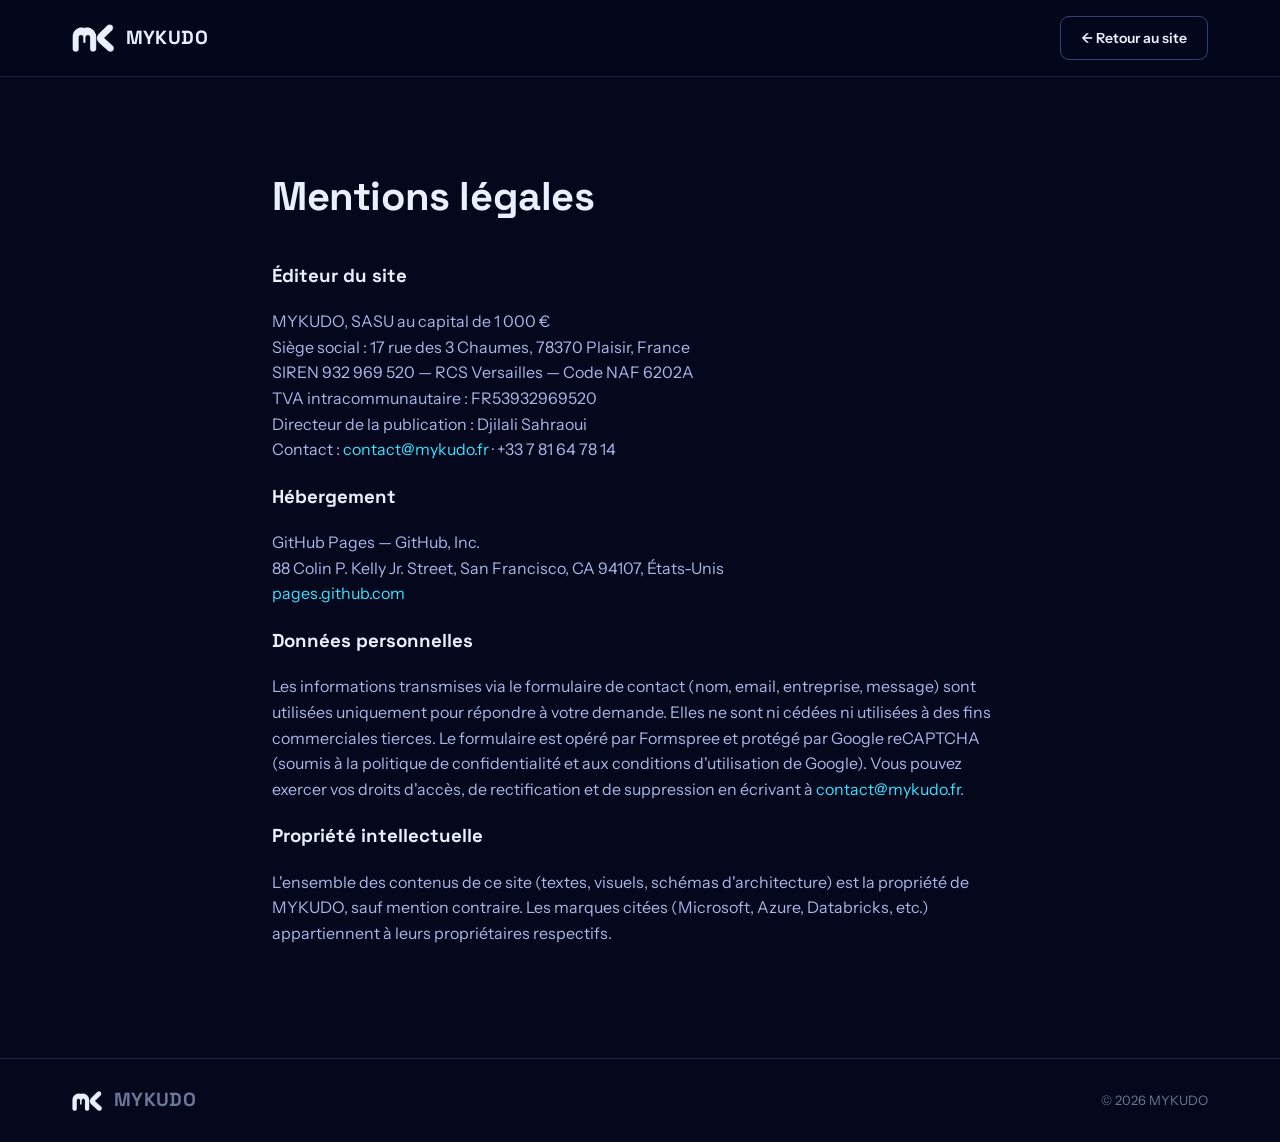
<file: mentions-legales.html>
<!DOCTYPE html>
<html lang="fr">
<head>
    <meta charset="UTF-8">
    <meta name="viewport" content="width=device-width, initial-scale=1.0">
    <title>Mentions légales — MYKUDO</title>
    <meta name="robots" content="noindex, follow">
    <link rel="icon" type="image/x-icon" href="favicon.ico">
    <link rel="preconnect" href="https://fonts.googleapis.com">
    <link rel="preconnect" href="https://fonts.gstatic.com" crossorigin>
    <link href="https://fonts.googleapis.com/css2?family=Space+Grotesk:wght@600;700&family=Instrument+Sans:wght@400;500&display=swap" rel="stylesheet">
    <link rel="stylesheet" href="css/style.css">
</head>
<body>
    <nav class="navbar">
        <div class="container nav-inner">
            <a href="index.html" class="brand">
                <img src="img/logo-mk-clair.png" alt="MYKUDO" class="brand-logo">
                <span class="brand-name">MYKUDO</span>
            </a>
            <a href="index.html" class="btn btn-ghost btn-nav">← Retour au site</a>
        </div>
    </nav>
    <section class="section">
        <div class="container" style="max-width: 800px;">
            <h1 class="section-title" style="margin-bottom: 40px;">Mentions légales</h1>

            <h3>Éditeur du site</h3>
            <p style="color: var(--text-soft);">
                MYKUDO, SASU au capital de 1 000 €<br>
                Siège social : 17 rue des 3 Chaumes, 78370 Plaisir, France<br>
                SIREN 932 969 520 — RCS Versailles — Code NAF 6202A<br>
                TVA intracommunautaire : FR53932969520<br>
                Directeur de la publication : Djilali Sahraoui<br>
                Contact : <a href="mailto:contact@mykudo.fr" style="color: var(--cyan);">contact@mykudo.fr</a> · +33 7 81 64 78 14
            </p>

            <h3>Hébergement</h3>
            <p style="color: var(--text-soft);">
                GitHub Pages — GitHub, Inc.<br>
                88 Colin P. Kelly Jr. Street, San Francisco, CA 94107, États-Unis<br>
                <a href="https://pages.github.com" style="color: var(--cyan);" rel="noopener" target="_blank">pages.github.com</a>
            </p>

            <h3>Données personnelles</h3>
            <p style="color: var(--text-soft);">
                Les informations transmises via le formulaire de contact (nom, email, entreprise, message)
                sont utilisées uniquement pour répondre à votre demande. Elles ne sont ni cédées ni utilisées
                à des fins commerciales tierces. Le formulaire est opéré par Formspree et protégé par Google
                reCAPTCHA (soumis à la politique de confidentialité et aux conditions d'utilisation de Google).
                Vous pouvez exercer vos droits d'accès, de rectification et de suppression en écrivant à
                <a href="mailto:contact@mykudo.fr" style="color: var(--cyan);">contact@mykudo.fr</a>.
            </p>

            <h3>Propriété intellectuelle</h3>
            <p style="color: var(--text-soft);">
                L'ensemble des contenus de ce site (textes, visuels, schémas d'architecture) est la propriété
                de MYKUDO, sauf mention contraire. Les marques citées (Microsoft, Azure, Databricks, etc.)
                appartiennent à leurs propriétaires respectifs.
            </p>
        </div>
    </section>
    <footer class="footer">
        <div class="container footer-inner">
            <span class="brand"><img src="img/logo-mk-clair.png" alt="" class="brand-logo small"><span class="brand-name">MYKUDO</span></span>
            <span>© 2026 MYKUDO</span>
        </div>
    </footer>
</body>
</html>
</file>
<file: css/style.css>
/* ============================================
   MYKUDO — Ingénierie IA, Data & Cloud
   ============================================ */

:root {
    --navy-deep: #05081c;
    --navy: #0a1358;
    --navy-soft: #16246e;
    --line: rgba(125, 147, 255, 0.18);
    --line-strong: rgba(125, 147, 255, 0.4);
    --text: #eaf0ff;
    --text-soft: #aab6e8;
    --text-dim: #6b7699;
    --indigo: #4f6bff;
    --cyan: #38e1ff;
    --radius: 12px;
}

* { box-sizing: border-box; }
html { scroll-behavior: smooth; }
body {
    margin: 0;
    font-family: 'Instrument Sans', 'Segoe UI', system-ui, sans-serif;
    background: var(--navy-deep);
    color: var(--text);
    line-height: 1.6;
    overflow-x: hidden;
}
h1, h2, h3, h4, .brand-name, .stat-num { font-family: 'Space Grotesk', 'Segoe UI', sans-serif; }
a { color: var(--text); text-decoration: none; transition: color .2s; }
a:hover { color: #7d93ff; }
img { max-width: 100%; }

.container { max-width: 1200px; margin: 0 auto; padding: 0 32px; }
.section { position: relative; padding: 96px 0; }

/* Fond étoilé global */
.stars {
    position: fixed; inset: 0; z-index: 0; pointer-events: none;
    background:
        radial-gradient(1.5px 1.5px at 12% 28%, rgba(125,147,255,.7), transparent 60%),
        radial-gradient(1px 1px at 34% 12%, rgba(234,240,255,.6), transparent 60%),
        radial-gradient(1.5px 1.5px at 58% 42%, rgba(56,225,255,.5), transparent 60%),
        radial-gradient(1px 1px at 76% 18%, rgba(234,240,255,.45), transparent 60%),
        radial-gradient(1.5px 1.5px at 88% 56%, rgba(125,147,255,.6), transparent 60%),
        radial-gradient(1px 1px at 22% 72%, rgba(234,240,255,.4), transparent 60%),
        radial-gradient(1.5px 1.5px at 66% 88%, rgba(56,225,255,.45), transparent 60%),
        radial-gradient(1px 1px at 44% 62%, rgba(234,240,255,.4), transparent 60%);
    animation: twinkle 6s ease-in-out infinite alternate;
}
@keyframes twinkle { from { opacity: .45; } to { opacity: .95; } }
.navbar, .hero, .section, .footer { position: relative; z-index: 1; }

/* ============ NAV ============ */
.navbar {
    position: sticky; top: 0; z-index: 50;
    background: rgba(5, 8, 28, 0.82);
    backdrop-filter: blur(14px);
    border-bottom: 1px solid var(--line);
}
.nav-inner { display: flex; align-items: center; justify-content: space-between; padding-top: 16px; padding-bottom: 16px; }
.brand { display: flex; align-items: center; gap: 12px; }
.brand-logo { height: 28px; width: auto; }
.brand-logo.small { height: 20px; }
.brand-name { font-size: 19px; font-weight: 700; letter-spacing: .02em; }
.nav-links { display: flex; gap: 30px; font-size: 14.5px; font-weight: 500; }
.nav-links a { color: var(--text-soft); }
.nav-links a:hover { color: var(--text); }
.nav-actions { display: flex; align-items: center; gap: 18px; }
.lang-switch { display: flex; border: 1px solid var(--line); border-radius: 8px; overflow: hidden; }
.lang-btn { background: none; border: none; color: var(--text-dim); font: 600 12px 'Instrument Sans', sans-serif; padding: 7px 11px; cursor: pointer; }
.lang-btn.active { background: rgba(79,107,255,.25); color: var(--text); }
.nav-toggle { display: none; background: none; border: none; cursor: pointer; padding: 8px; }
.nav-toggle span { display: block; width: 22px; height: 2px; background: var(--text); margin: 5px 0; border-radius: 2px; }

/* ============ BOUTONS ============ */
.btn { display: inline-block; border-radius: 10px; font-weight: 600; font-size: 15px; padding: 15px 30px; transition: transform .2s, box-shadow .2s, border-color .2s; }
.btn-primary { background: linear-gradient(135deg, #4f6bff, #3450e6); color: #fff; box-shadow: 0 8px 32px rgba(79,107,255,.35); border: none; cursor: pointer; }
.btn-primary:hover { transform: translateY(-2px); box-shadow: 0 12px 40px rgba(79,107,255,.5); color: #fff; }
.btn-ghost { border: 1px solid var(--line-strong); color: var(--text); }
.btn-ghost:hover { border-color: var(--cyan); color: var(--text); }
.btn-nav { padding: 10px 20px; font-size: 14px; border-radius: 9px; }

/* ============ HERO ============ */
.hero {
    position: relative;
    overflow: hidden;
    min-height: 100vh;
    display: flex;
    flex-direction: column;
    justify-content: center;
    background: radial-gradient(ellipse 90% 80% at 70% 45%, var(--navy) 0%, var(--navy-deep) 68%);
    padding-top: 76px;
}
#hero3d {
    position: absolute; inset: 0; z-index: 0;
    width: 100%; height: 100%; display: block;
    pointer-events: none;
    /* La scène s'éteint avant la rangée de stats et sous la nav :
       aucune collision 3D/texte quelle que soit la largeur d'écran. */
    -webkit-mask-image: linear-gradient(to bottom, transparent 0%, #000 9%, #000 66%, transparent 82%);
    mask-image: linear-gradient(to bottom, transparent 0%, #000 9%, #000 66%, transparent 82%);
}
.stage-labels { position: absolute; inset: 0; z-index: 1; pointer-events: none; }
.stage-label {
    position: absolute;
    transform: translate(-100%, -50%);
    display: flex; align-items: center; gap: 10px;
    font-family: 'Space Grotesk', sans-serif;
    font-size: 12px; font-weight: 500;
    letter-spacing: 0.32em; text-transform: uppercase;
    opacity: 0; transition: opacity .6s ease;
}
.stage-label.visible { opacity: 1; }
.stage-label::after {
    content: ''; width: 42px; height: 1px;
    background: linear-gradient(90deg, currentColor, transparent);
    opacity: 0.7;
}
.stage-label.bronze { color: #b48240; }
.stage-label.silver { color: #bec6d7; }
.stage-label.gold   { color: #ffd666; }
.hero-grid { position: relative; z-index: 2; display: grid; grid-template-columns: 1fr; align-items: center; width: 100%; }
.hero-copy { max-width: 640px; }
.hero-badge {
    display: inline-flex; align-items: center; gap: 10px;
    border: 1px solid rgba(56,225,255,.35); border-radius: 999px;
    padding: 8px 18px; font-size: 13px; color: var(--cyan); margin-bottom: 30px;
}
.pulse-dot { width: 7px; height: 7px; border-radius: 50%; background: var(--cyan); box-shadow: 0 0 12px var(--cyan); animation: pulse 2.2s ease-in-out infinite; }
@keyframes pulse { 0%, 100% { opacity: 1; } 50% { opacity: .35; } }
.hero-title { font-size: clamp(38px, 4.6vw, 62px); line-height: 1.06; font-weight: 700; letter-spacing: -.015em; margin: 0 0 26px; }
.grad { background: linear-gradient(120deg, #7d93ff, var(--cyan)); -webkit-background-clip: text; background-clip: text; color: transparent; }
.hero-sub { font-size: 17.5px; color: var(--text-soft); max-width: 560px; margin: 0 0 38px; }
.hero-cta { display: flex; gap: 16px; flex-wrap: wrap; }
.hero-chips { display: flex; gap: 10px; flex-wrap: wrap; margin-top: 34px; }
.chip { border: 1px solid rgba(125,147,255,.3); border-radius: 999px; padding: 6px 15px; font-size: 12.5px; color: var(--text-soft); white-space: nowrap; }

.stats { position: relative; z-index: 2; display: grid; grid-template-columns: repeat(3, 1fr); gap: 24px; padding-top: 72px; padding-bottom: 84px; }
.stat { border-left: 2px solid rgba(79,107,255,.5); padding-left: 22px; }
.stat-num { font-size: 42px; font-weight: 700; background: linear-gradient(120deg, var(--text), #7d93ff); -webkit-background-clip: text; background-clip: text; color: transparent; }
.stat-label { font-size: 14px; color: var(--text-soft); margin-top: 4px; }

/* ============ SECTIONS ============ */
.section-head { display: flex; align-items: baseline; justify-content: space-between; gap: 24px; margin-bottom: 52px; flex-wrap: wrap; }
.section-head.center { display: block; text-align: center; margin-bottom: 44px; }
.section-title { font-size: clamp(28px, 3.2vw, 40px); font-weight: 700; letter-spacing: -.01em; margin: 0; line-height: 1.18; }
.section-title .accent { color: #7d93ff; }
.section-tag { font-size: 12.5px; letter-spacing: .16em; text-transform: uppercase; color: var(--text-dim); }
.section-sub { font-size: 16.5px; color: var(--text-soft); max-width: 560px; margin: 16px auto 0; }

/* ============ SERVICES ============ */
.services { background: rgba(5,8,28,.55); border-top: 1px solid var(--line); }
.svc-grid { display: grid; grid-template-columns: repeat(3, 1fr); gap: 26px; }
.svc {
    position: relative; display: flex; flex-direction: column; gap: 15px;
    background: rgba(13,20,53,.75); border: 1px solid var(--line);
    border-radius: 16px; padding: 32px 28px; overflow: hidden;
    transition: transform .25s, border-color .25s;
}
.svc::before {
    content: ""; position: absolute; top: 0; left: 0; right: 0; height: 2px;
    background: linear-gradient(90deg, transparent, var(--indigo), var(--cyan), transparent);
    background-size: 220% 100%; animation: sheen 4.5s linear infinite;
}
@keyframes sheen { from { background-position: 200% 0; } to { background-position: -100% 0; } }
.svc:hover { transform: translateY(-4px); border-color: rgba(56,225,255,.5); }
.svc svg { width: 32px; height: 32px; color: var(--cyan); }
.svc h3 { font-size: 21px; font-weight: 600; margin: 0; }
.svc p { font-size: 14.5px; color: var(--text-soft); margin: 0; }
.svc-chips { display: flex; flex-wrap: wrap; gap: 8px; margin-top: auto; }

/* ============ RÉFÉRENCES ============ */
.logos-row { display: flex; align-items: center; justify-content: space-between; gap: 36px; flex-wrap: wrap; margin-bottom: 72px; }
.logos-row img { height: 30px; width: auto; opacity: .6; filter: grayscale(1) invert(1) brightness(1.8); transition: opacity .25s; }
.logos-row img:hover { opacity: 1; }
.quote { margin: 0; max-width: 880px; }
.quote p { font-family: 'Space Grotesk', sans-serif; font-size: clamp(21px, 2.4vw, 28px); line-height: 1.45; font-weight: 500; margin: 0 0 22px; }
.quote footer { font-size: 14px; color: var(--text-soft); }
.sectors { display: flex; gap: 34px; margin-top: 48px; padding-top: 28px; border-top: 1px solid var(--line); font-size: 14px; color: var(--text-dim); flex-wrap: wrap; }

/* ============ À PROPOS ============ */
.about { background: rgba(13,20,53,.5); border-top: 1px solid var(--line); }
.about-grid { display: grid; grid-template-columns: 7fr 4fr; gap: 56px; }
.about-copy .section-tag { display: block; margin-bottom: 20px; }
.about-copy .section-title { margin-bottom: 24px; }
.about-copy p { font-size: 16px; color: var(--text-soft); margin: 0 0 16px; }
.about-copy strong { color: var(--text); }
.link-accent { color: var(--cyan); font-size: 15px; font-weight: 500; }
.link-accent:hover { color: #7ceeff; }
.founder-card {
    display: flex; align-items: center; gap: 16px;
    border: 1px solid var(--line-strong); border-radius: var(--radius);
    padding: 16px 18px; margin-bottom: 4px;
    background: rgba(5,8,28,.5);
}
.founder-photo { width: 58px; height: 58px; border-radius: 50%; object-fit: cover; border: 2px solid rgba(125,147,255,.5); }
.founder-name { font-family: 'Space Grotesk', sans-serif; font-weight: 600; font-size: 16px; }
.founder-role { font-size: 13px; color: var(--text-soft); }
.about-side { display: flex; flex-direction: column; gap: 18px; }
.value { border: 1px solid var(--line); border-radius: var(--radius); padding: 18px 20px; }
.value h4 { font-size: 15.5px; font-weight: 600; margin: 0 0 5px; }
.value p { font-size: 13.5px; color: var(--text-soft); margin: 0; }

/* ============ CONTACT ============ */
.contact-grid { display: grid; grid-template-columns: 7fr 4fr; gap: 56px; margin-top: 48px; }
.contact-form { display: flex; flex-direction: column; gap: 16px; }
.form-row { display: grid; grid-template-columns: 1fr 1fr; gap: 16px; }
.contact-form input, .contact-form select, .contact-form textarea {
    width: 100%; background: rgba(13,20,53,.7); border: 1px solid var(--line);
    border-radius: 10px; color: var(--text); font: 15px 'Instrument Sans', sans-serif;
    padding: 14px 16px; outline: none; transition: border-color .2s;
}
.contact-form input:focus, .contact-form select:focus, .contact-form textarea:focus { border-color: var(--indigo); }
.contact-form ::placeholder { color: var(--text-dim); }
.contact-form select { appearance: none; }
.contact-form textarea { resize: vertical; }
.contact-form .btn-primary { align-self: flex-start; }
.form-status { font-size: 14px; color: var(--cyan); margin: 0; }
.contact-info { display: flex; flex-direction: column; gap: 18px; font-size: 15px; }
.ci-row { display: flex; justify-content: space-between; gap: 16px; border-bottom: 1px solid var(--line); padding-bottom: 13px; }
.ci-row span:first-child { color: var(--text-dim); }
.ci-row a { color: var(--text); }
.ci-row a:hover { color: var(--cyan); }

/* ============ LIGHTBOX ============ */
.lightbox {
    position: fixed; inset: 0; z-index: 100;
    display: flex; align-items: center; justify-content: center;
    background: rgba(5, 8, 28, 0.88);
    backdrop-filter: blur(8px);
    padding: 4vh 4vw;
    cursor: zoom-out;
    animation: lightbox-in .22s ease;
}
.lightbox[hidden] { display: none; }
@keyframes lightbox-in { from { opacity: 0; } to { opacity: 1; } }
.lightbox img {
    max-width: 92vw; max-height: 90vh;
    border-radius: 12px;
    background: #f8fafc;
    box-shadow: 0 24px 80px rgba(0, 0, 0, 0.6);
    cursor: default;
}
.lightbox-close {
    position: absolute; top: 18px; right: 24px;
    width: 46px; height: 46px;
    border: 1px solid var(--line-strong); border-radius: 50%;
    background: rgba(13, 20, 53, 0.85);
    color: var(--text); font-size: 26px; line-height: 1;
    cursor: pointer;
    transition: border-color .2s, transform .2s;
}
.lightbox-close:hover { border-color: var(--cyan); transform: scale(1.06); }

/* ============ FOOTER ============ */
.footer { border-top: 1px solid var(--line); padding: 26px 0; }
.footer-inner { display: flex; align-items: center; justify-content: space-between; gap: 16px; font-size: 13px; color: var(--text-dim); flex-wrap: wrap; }

/* ============ RESPONSIVE ============ */
@media (max-width: 980px) {
    #hero3d {
        opacity: .34;
        /* Hero mobile plus haut que le viewport : on éteint la scène plus tôt
           pour qu'elle n'atteigne jamais les chips ni les stats empilées. */
        -webkit-mask-image: linear-gradient(to bottom, transparent 0%, #000 8%, #000 46%, transparent 64%);
        mask-image: linear-gradient(to bottom, transparent 0%, #000 8%, #000 46%, transparent 64%);
    }
    .stage-labels { display: none; }
    .svc-grid { grid-template-columns: 1fr; }
    .about-grid, .contact-grid { grid-template-columns: 1fr; gap: 40px; }
    .stats { grid-template-columns: 1fr; gap: 28px; }
    .nav-links {
        display: none; position: absolute; top: 100%; left: 0; right: 0;
        flex-direction: column; gap: 0; background: rgba(5,8,28,.97);
        border-bottom: 1px solid var(--line); padding: 12px 32px 20px;
    }
    .nav-links.open { display: flex; }
    .nav-links a { padding: 12px 0; border-bottom: 1px solid var(--line); }
    .nav-toggle { display: block; }
    .btn-nav { display: none; }
    .logos-row { justify-content: center; }
    .section { padding: 72px 0; }
    .cases { padding-bottom: 150px; }
    /* Mobile : texte pleine largeur, le mesh passe en décor très discret. */
    #mesh3d { opacity: .4; }
}
@media (max-width: 560px) {
    .container { padding: 0 20px; }
    .form-row { grid-template-columns: 1fr; }
    .hero-title { font-size: 34px; }
    .footer-inner { justify-content: center; text-align: center; }
}
@media (prefers-reduced-motion: reduce) {
    .stars, .pulse-dot, .svc::before { animation: none; }
    html { scroll-behavior: auto; }
}

/* ============ ÉTUDES DE CAS ============ */
.cases {
    border-top: 1px solid var(--line); overflow: hidden;
    /* Bande vide en bas : le hub du data mesh y vit et s'y éteint en fondu. */
    padding-bottom: 150px;
}
#mesh3d {
    position: absolute; inset: 0; z-index: 0;
    width: 100%; height: 100%; display: block;
    opacity: .75; pointer-events: none;
    /* La scène naît et meurt en douceur : jamais de coupe nette aux bords. */
    -webkit-mask-image: linear-gradient(to bottom, transparent 0%, #000 14%, #000 82%, transparent 100%);
    mask-image: linear-gradient(to bottom, transparent 0%, #000 14%, #000 82%, transparent 100%);
}
.cases .container { position: relative; z-index: 1; }
.cases-grid { display: grid; grid-template-columns: repeat(3, 1fr); gap: 26px; }
.case {
    display: flex; flex-direction: column;
    background: rgba(13,20,53,.75); border: 1px solid var(--line);
    border-radius: 16px; overflow: hidden;
    transition: transform .25s, border-color .25s;
}
.case:hover { transform: translateY(-4px); border-color: rgba(56,225,255,.5); color: inherit; }
.case img { width: 100%; height: 190px; object-fit: contain; object-position: top center; background: #f8fafc; padding: 8px; }
.case-body { padding: 20px 22px; }
.case-body h3 { font-size: 17px; font-weight: 600; margin: 0 0 8px; color: var(--text); }
.case-body p { font-size: 13.5px; color: var(--text-soft); margin: 0; line-height: 1.55; }
.impact-row { display: grid; grid-template-columns: repeat(3, 1fr); gap: 26px; margin-top: 52px; }
.impact { border-left: 2px solid rgba(56,225,255,.5); padding-left: 20px; }
.impact-num { display: block; font-family: 'Space Grotesk', sans-serif; font-size: 34px; font-weight: 700; color: var(--cyan); }
.impact-label { font-size: 13.5px; color: var(--text-soft); line-height: 1.5; display: block; margin-top: 4px; }
.footer a { color: var(--text-dim); text-decoration: underline; }
.footer a:hover { color: var(--text); }
@media (max-width: 980px) {
    .cases-grid, .impact-row { grid-template-columns: 1fr; }
}
</file>
